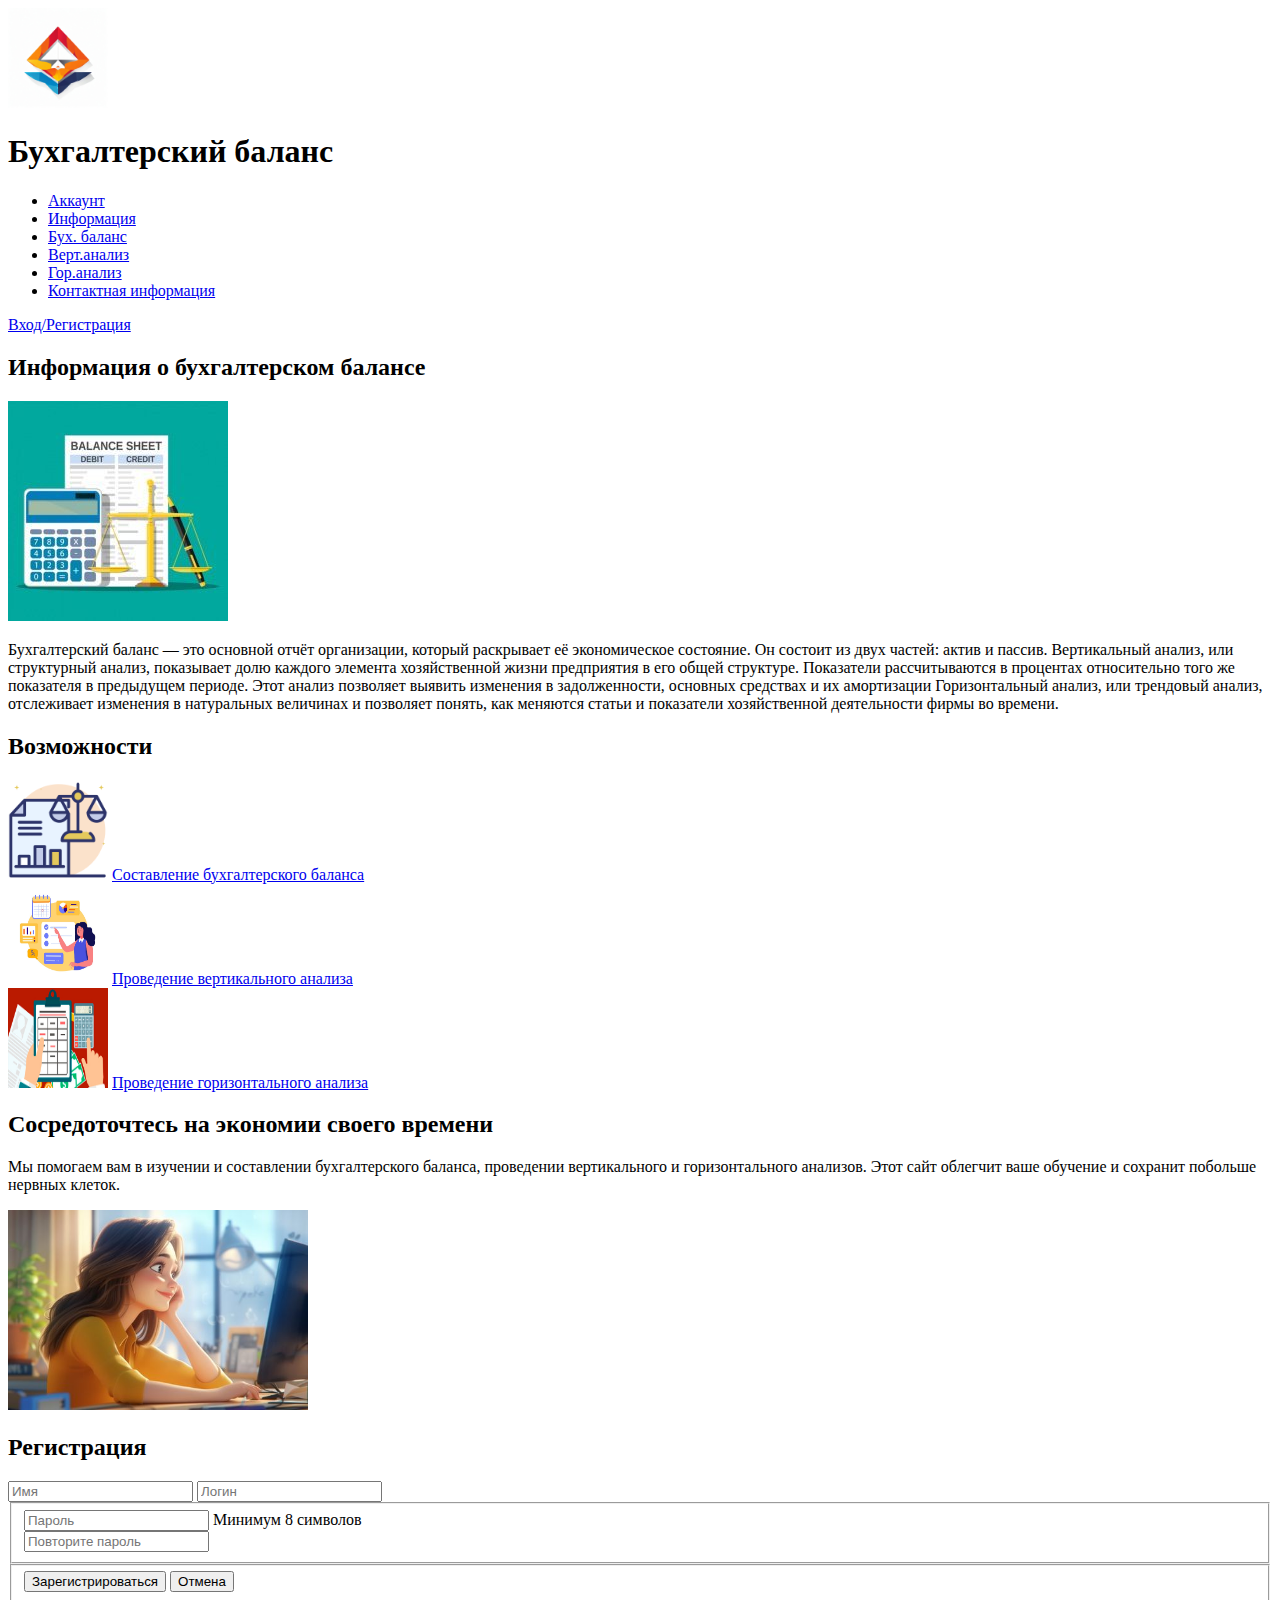
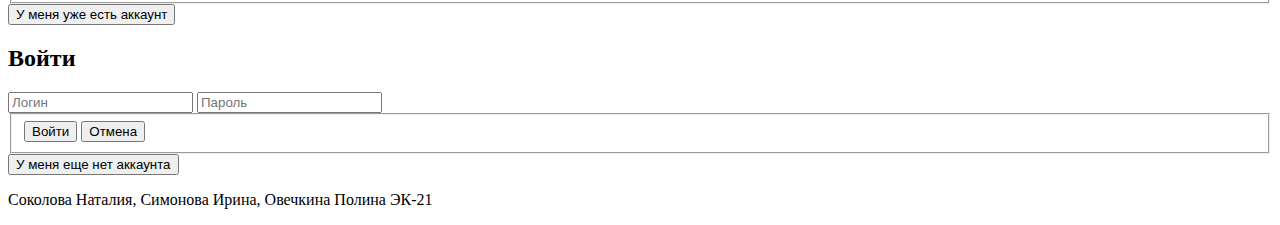
<file: project2-main/index.html>
<!DOCTYPE html>
<html lang="ru">

<head>
    <meta charset="UTF-8">
    <meta name="viewport" content="width=device-width, initial-scale=1.0">
    <title>Бухгалтерский баланс</title>
</head>

<body>
    <header>
        <img src="images/logo.jpg" alt="" width="100">
        <h1 class="header__title" href="index.html">Бухгалтерский баланс</h1>
        <nav>
            <ul>
                <li class="header_item"><a class="header_item-link" href="#">Аккаунт</a> </li>
                <li class="header_item"><a class="header_item-link" href="#">Информация</a> </li>
                <li class="header_item"><a class="header_item-link" href="balance_sheet.html">Бух. баланс</a> </li>
                <li class="header_item"><a class="header_item-link" href="vertical_analysis.html">Верт.анализ</a> </li>
                <li class="header_item"><a class="header_item-link" href="horizontal_analysis.html">Гор.анализ</a> </li>
                <li class="header_item"><a class="header_item-link" href="#">Контактная информация</a>  </li>
            </ul>
        </nav>
        <a class="header_login-text" href="#">Вход/Регистрация</a>
    </header>
    <main class="main">
        <section class="section promo">
            <h2 class="promo_title section_title">Информация о бухгалтерском балансе</h2>
            <img class="promo images" src="images/images1.jpg" alt="">
            <p class="section_discription">Бухгалтерский баланс — это основной отчёт организации, который раскрывает её экономическое состояние. Он состоит из двух частей: актив и пассив. Вертикальный анализ, или структурный анализ, показывает долю каждого элемента хозяйственной жизни предприятия в его общей структуре. Показатели рассчитываются в процентах относительно того же показателя в предыдущем периоде. Этот анализ позволяет выявить изменения в задолженности, основных средствах и их амортизации Горизонтальный анализ, или трендовый анализ, отслеживает изменения в натуральных величинах и позволяет понять, как меняются статьи и показатели хозяйственной деятельности фирмы во времени.</p>
        </section>
        <section class="section card">
            <h2 class="section_title">Возможности</h2>
            <li class="card_item">
                <img class="card_icon" src="images/BB.png" alt="Картинка бухгалтерского баланса" width="100" height="100">
                <a class="possibilities_item-link" href="balance_sheet.html">Составление бухгалтерского баланса</a> </li>
            <li class="card_item">
                <img class="card_icon" src="images/VA.jpg" alt="Картинка вертикальный анализ" width="100" height="100">
                <a class="possibilities_item-link" href="vertical_analysis.html">Проведение вертикального анализа</a> </li>
            <li class="card_item">
                <img class="card_icon" src="images/GA.jpg" alt="Картинка горизонтального анализа" width="100" height="100">
                <a class="possibilities_item-link" href="horizontal_analysis.html">Проведение горизонтального анализа</a> </li>
        </section>
        <section class="section savings">
            <h2 class="section_title">Сосредоточтесь на экономии своего времени</h2>
            <p class="section_discription">Мы помогаем вам в изучении и составлении бухгалтерского баланса, проведении вертикального и горизонтального анализов. Этот сайт облегчит ваше обучение и сохранит побольше нервных клеток.</p>
            <img class="savings_icon" src="images/woman.jpg" alt="" width="300">
        </section>
    </main>
    <footer>
        <!--/ Форма "Войдите в профиль" -->
        <!-- Форма "Регистрация" -->
        <section class="popup">
            <h2 class="popup__title">Регистрация</h2>
            <form class="popup__form form" action="/" method="post">
                <input class="form__field" type="text" name="name" placeholder="Имя" required>
                <input class="form__field" type="email" name="email" placeholder="Логин" required>
                <fieldset class="form__fieldset">
                    <div class="form__field-block">
                        <input class="form__field" type="password" name="password" placeholder="Пароль" required>
                        <span>Минимум 8 символов</span>
                    </div>
                    <input class="form__field" type="password" name="repeat-password" placeholder="Повторите пароль"
                        required>
                </fieldset>
                <fieldset class="form__buttons">
                    <button class="button button--accent" type="submit">Зарегистрироваться</button>
                    <button class="button" type="button">Отмена</button>
                </fieldset>
                <button class="button button--link" type="button">У меня уже есть аккаунт</button>
            </form>
        </section>
        <!--/ Форма "Регистрация" -->
        <!-- Форма "Войти" -->
        <section class="section popup">
            <h2 class="popup__title">Войти</h2>
            <form class="popup__form form" action="/" method="post">
                <input class="form__field" type="email" name="email" placeholder="Логин" required>
                <input class="form__field" type="password" name="password" placeholder="Пароль" required>
                <fieldset class="form__buttons">
                    <button class="button button--accent" type="submit">Войти</button>
                    <button class="button" type="button">Отмена</button>
                </fieldset>
                <button class="button button--link" type="button">У меня еще нет аккаунта</button>
            </form>
        </section>
        <!--/ Форма "Войти" -->
    </div>
    <!--/ Формы -->
</body>
        <p>Соколова Наталия, Симонова Ирина, Овечкина Полина ЭК-21</p>
    </footer>

</body>

</html>
</file>
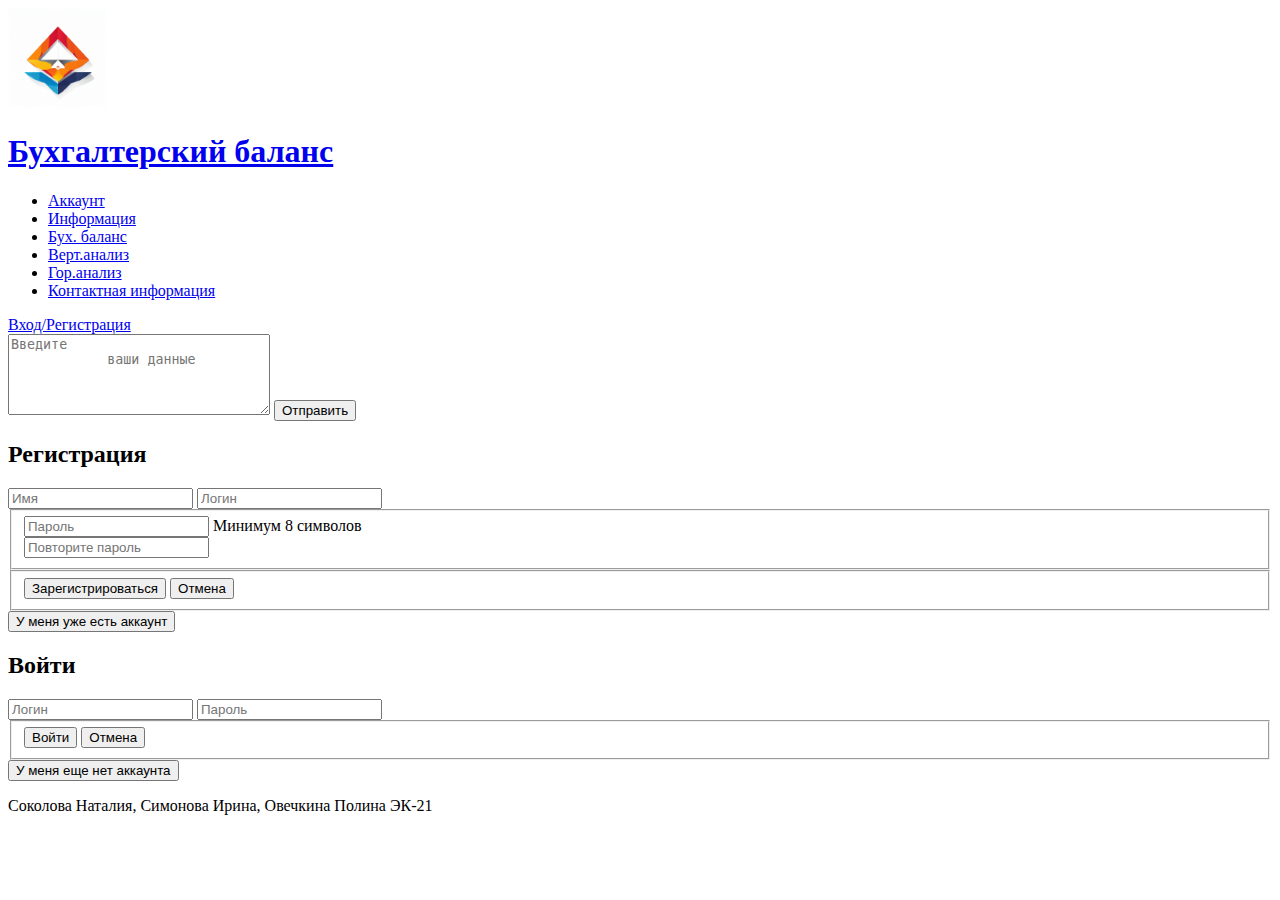
<file: balance_sheet.html>
<!DOCTYPE html>
<html lang="ru">

<head>
    <meta charset="UTF-8">
    <meta name="viewport" content="width=device-width, initial-scale=1.0">
    <title>Бухгалтерский баланс</title>
</head>

<body>
    <header>
        <img src="images/logo.jpg" alt="" width="100">
        <a href="index.html"> <h1 class="header__title">Бухгалтерский баланс</h1></a>
        <nav>
            <ul>
                <li class="header_item"><a class="header_item-link" href="#">Аккаунт</a> </li>
                <li class="header_item"><a class="header_item-link" href="#">Информация</a> </li>
                <li class="header_item"><a class="header_item-link" href="#">Бух. баланс</a> </li>
                <li class="header_item"><a class="header_item-link" href="#">Верт.анализ</a> </li>
                <li class="header_item"><a class="header_item-link" href="#">Гор.анализ</a> </li>
                <li class="header_item"><a class="header_item-link" href="#">Контактная информация</a>  </li>
            </ul>
        </nav>
        <a class="header_login-text" href="#">Вход/Регистрация</a>
    </header>
    <main>
        <form action="/submit" method="post">
            <!-- Элементы формы -->
            <textarea name="message" rows="5" cols="30" placeholder="Введите
            ваши данные"></textarea>
            <input type="submit" value="Отправить">
        </form>
        
    </main>
    <footer>
        <!--/ Форма "Войдите в профиль" -->
        <!-- Форма "Регистрация" -->
        <section class="popup">
            <h2 class="popup__title">Регистрация</h2>
            <form class="popup__form form" action="/" method="post">
                <input class="form__field" type="text" name="name" placeholder="Имя" required>
                <input class="form__field" type="email" name="email" placeholder="Логин" required>
                <fieldset class="form__fieldset">
                    <div class="form__field-block">
                        <input class="form__field" type="password" name="password" placeholder="Пароль" required>
                        <span>Минимум 8 символов</span>
                    </div>
                    <input class="form__field" type="password" name="repeat-password" placeholder="Повторите пароль"
                        required>
                </fieldset>
                <fieldset class="form__buttons">
                    <button class="button button--accent" type="submit">Зарегистрироваться</button>
                    <button class="button" type="button">Отмена</button>
                </fieldset>
                <button class="button button--link" type="button">У меня уже есть аккаунт</button>
            </form>
        </section>
        <!--/ Форма "Регистрация" -->
        <!-- Форма "Войти" -->
        <section class="section popup">
            <h2 class="popup__title">Войти</h2>
            <form class="popup__form form" action="/" method="post">
                <input class="form__field" type="email" name="email" placeholder="Логин" required>
                <input class="form__field" type="password" name="password" placeholder="Пароль" required>
                <fieldset class="form__buttons">
                    <button class="button button--accent" type="submit">Войти</button>
                    <button class="button" type="button">Отмена</button>
                </fieldset>
                <button class="button button--link" type="button">У меня еще нет аккаунта</button>
            </form>
        </section>
        <!--/ Форма "Войти" -->
    </div>
    <!--/ Формы -->
</body>
        <p>Соколова Наталия, Симонова Ирина, Овечкина Полина ЭК-21</p>
    </footer>

</body>

</html>
</file>
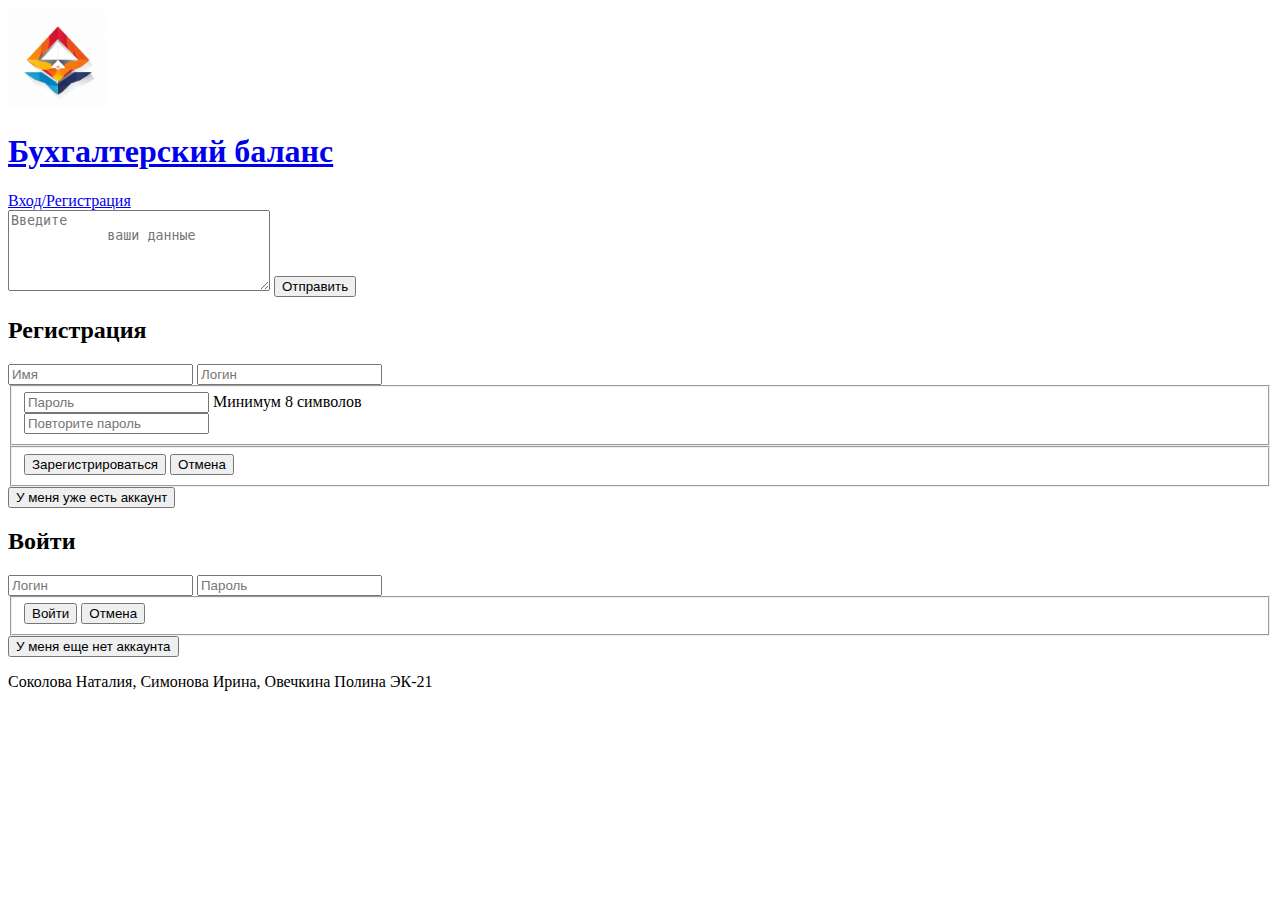
<file: horizontal_analysis.html>
<!DOCTYPE html>
<html lang="ru">

<head>
    <meta charset="UTF-8">
    <meta name="viewport" content="width=device-width, initial-scale=1.0">
    <title>Бухгалтерский баланс</title>
</head>

<body>
    <header>
        <img src="images/logo.jpg" alt="" width="100">
       <a href="index.html"> <h1 class="header__title">Бухгалтерский баланс</h1></a>
        <a class="header_login-text" href="#">Вход/Регистрация</a>
    </header>
    <main>
        <form action="/submit" method="post">
            <!-- Элементы формы -->
            <textarea name="message" rows="5" cols="30" placeholder="Введите
            ваши данные"></textarea>
            <input type="submit" value="Отправить">
        </form>
    </main>
    <footer>
        <!--/ Форма "Войдите в профиль" -->
        <!-- Форма "Регистрация" -->
        <section class="popup">
            <h2 class="popup__title">Регистрация</h2>
            <form class="popup__form form" action="/" method="post">
                <input class="form__field" type="text" name="name" placeholder="Имя" required>
                <input class="form__field" type="email" name="email" placeholder="Логин" required>
                <fieldset class="form__fieldset">
                    <div class="form__field-block">
                        <input class="form__field" type="password" name="password" placeholder="Пароль" required>
                        <span>Минимум 8 символов</span>
                    </div>
                    <input class="form__field" type="password" name="repeat-password" placeholder="Повторите пароль"
                        required>
                </fieldset>
                <fieldset class="form__buttons">
                    <button class="button button--accent" type="submit">Зарегистрироваться</button>
                    <button class="button" type="button">Отмена</button>
                </fieldset>
                <button class="button button--link" type="button">У меня уже есть аккаунт</button>
            </form>
        </section>
        <!--/ Форма "Регистрация" -->
        <!-- Форма "Войти" -->
        <section class="section popup">
            <h2 class="popup__title">Войти</h2>
            <form class="popup__form form" action="/" method="post">
                <input class="form__field" type="email" name="email" placeholder="Логин" required>
                <input class="form__field" type="password" name="password" placeholder="Пароль" required>
                <fieldset class="form__buttons">
                    <button class="button button--accent" type="submit">Войти</button>
                    <button class="button" type="button">Отмена</button>
                </fieldset>
                <button class="button button--link" type="button">У меня еще нет аккаунта</button>
            </form>
        </section>
        <!--/ Форма "Войти" -->
    </div>
    <!--/ Формы -->
</body>
        <p>Соколова Наталия, Симонова Ирина, Овечкина Полина ЭК-21</p>
    </footer>

</body>

</html>
</file>
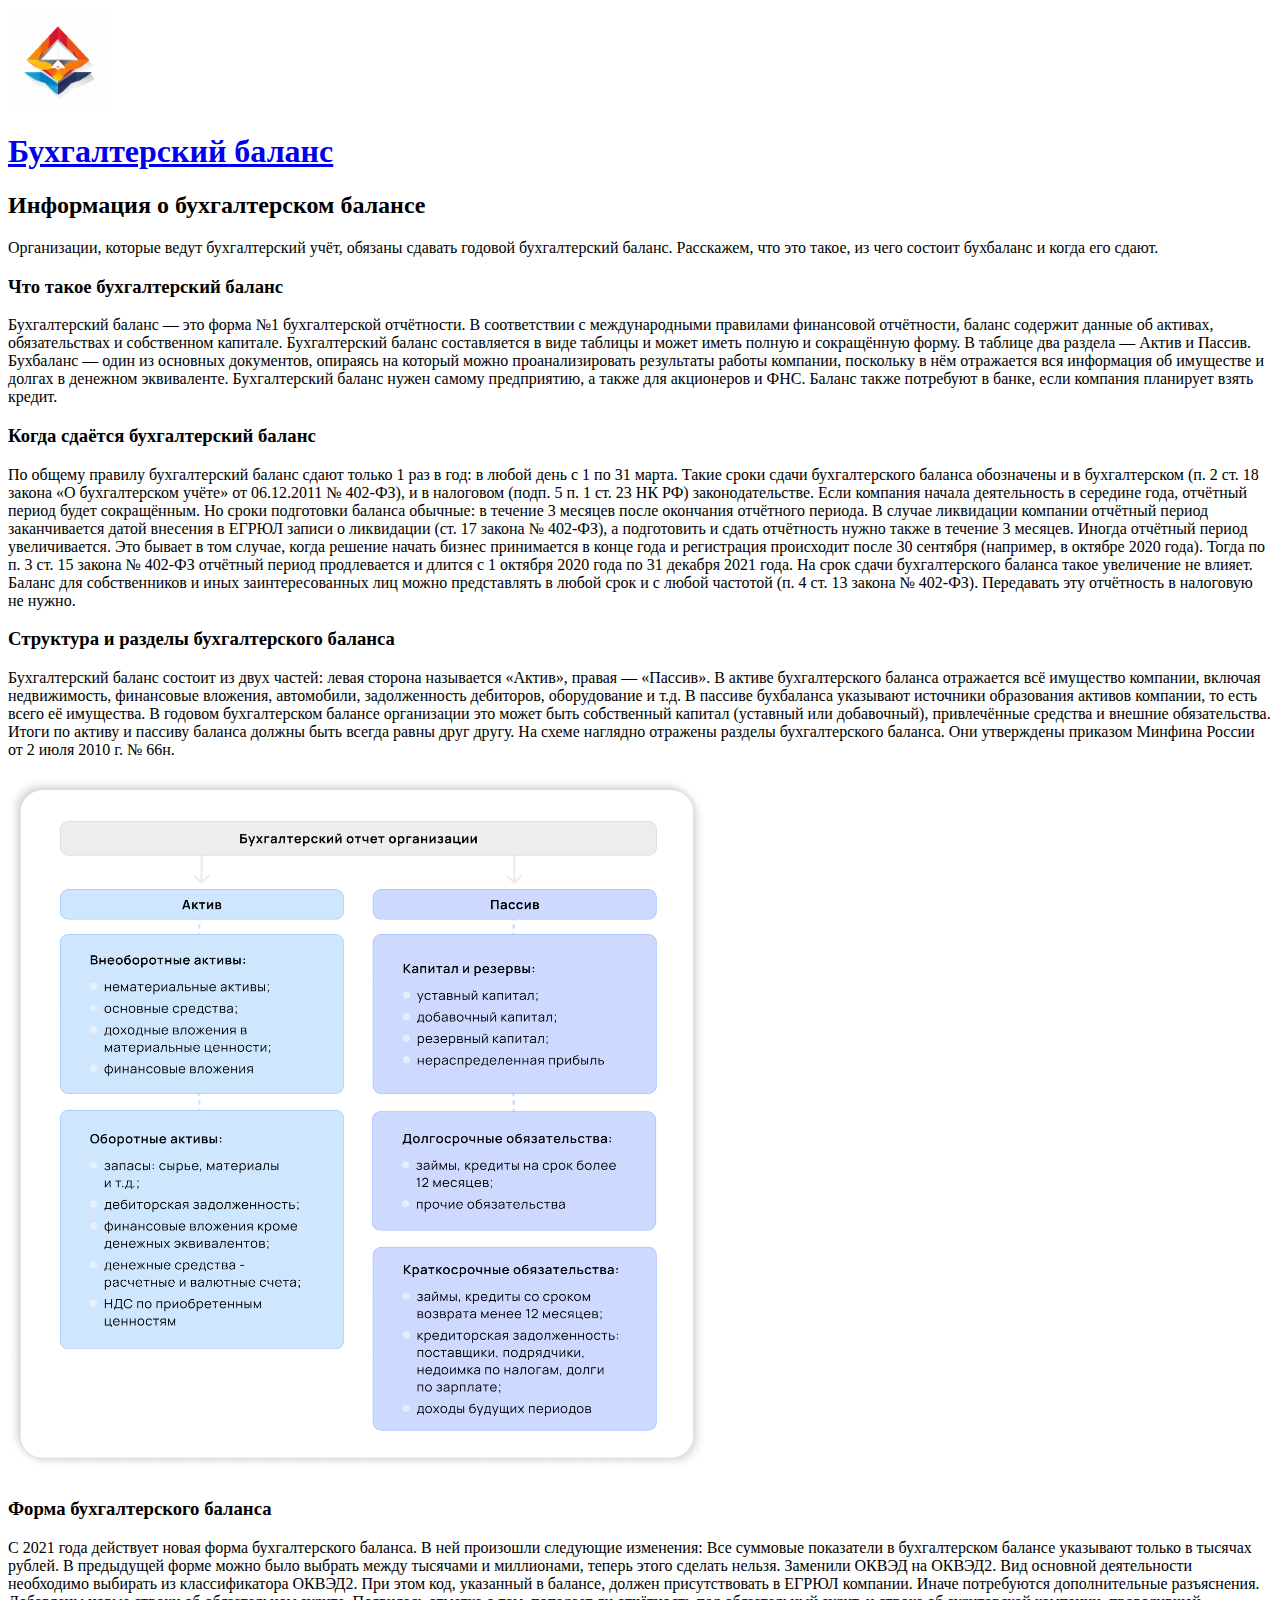
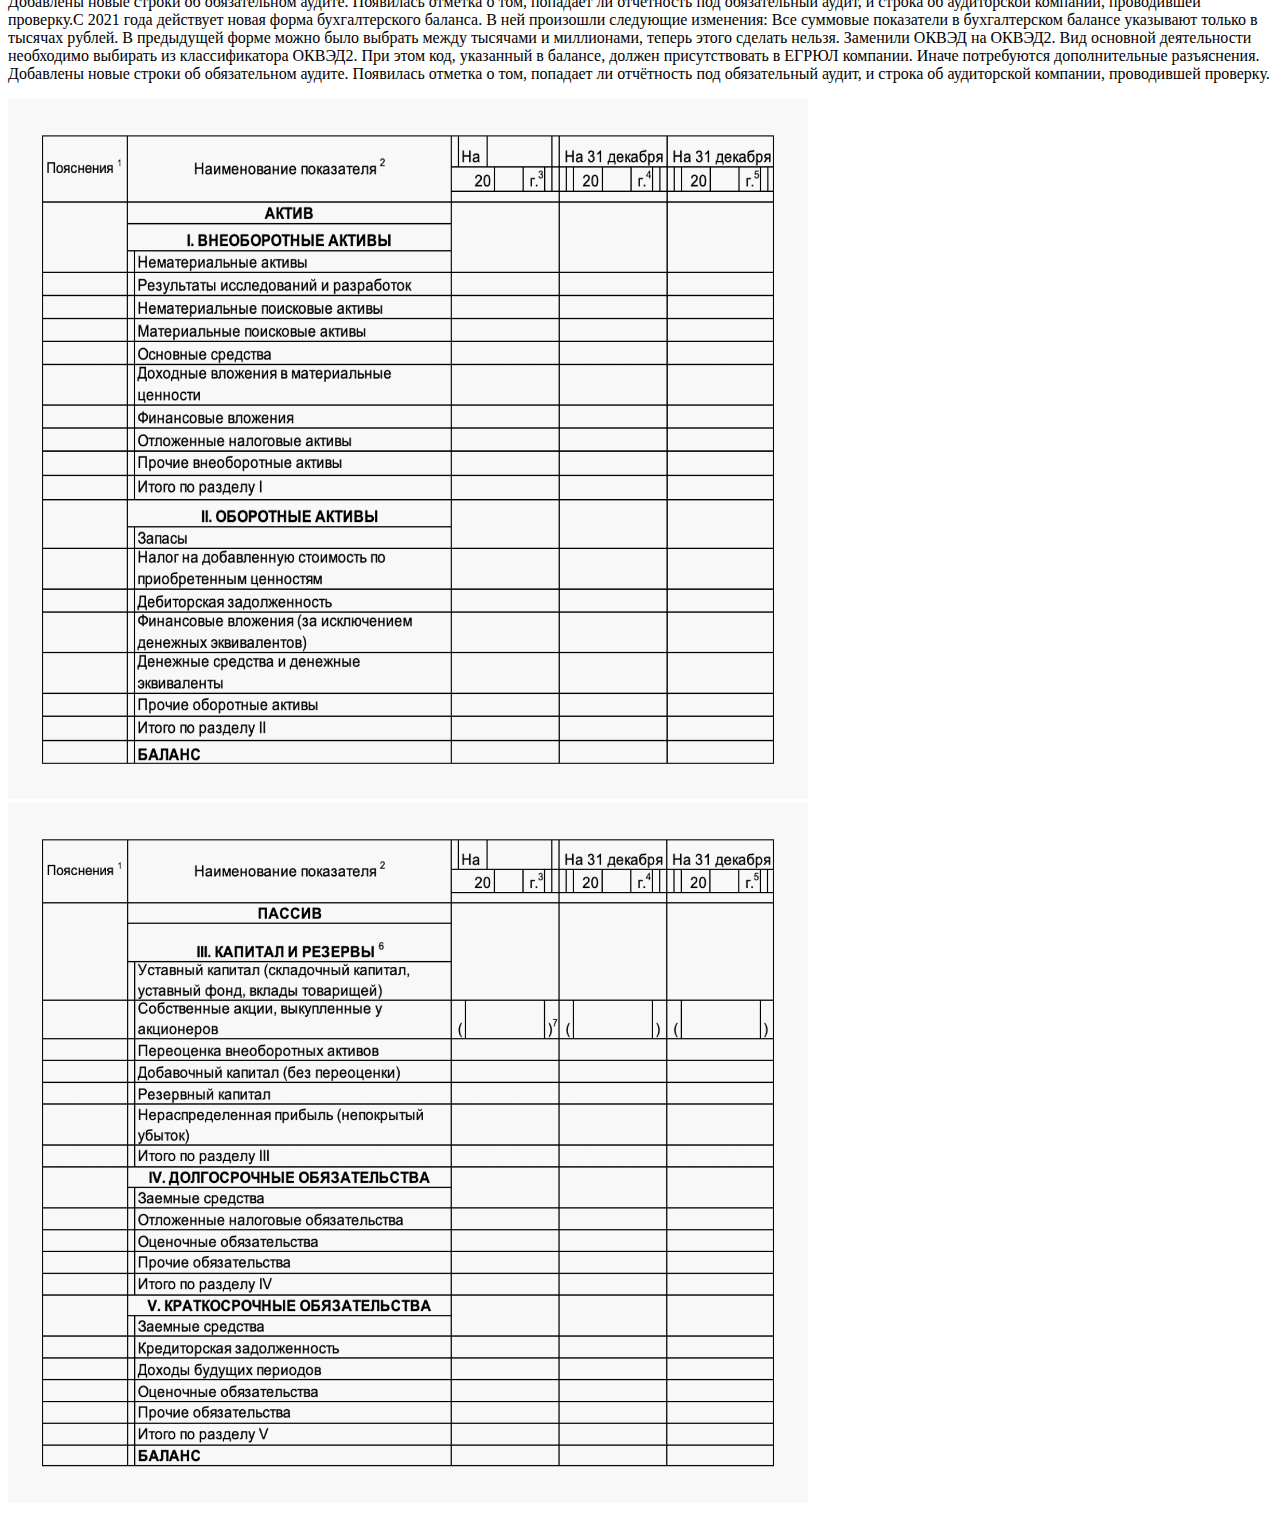
<file: information.html>
<!DOCTYPE html>
<html lang="ru">

<head>
    <meta charset="UTF-8">
    <meta name="viewport" content="width=device-width, initial-scale=1.0">
    <title>Бухгалтерский баланс</title>
</head>

<body>
    <header>
        <img src="images/logo.jpg" alt="" width="100">
        <a href="index.html"> <h1 class="header__title">Бухгалтерский баланс</h1></a>
 </header>
<main class="main">
        <section class="section promo">
            <h2 class="promo_title section_title">Информация о бухгалтерском балансе</h2>
            <p class="section_discription"> Организации, которые ведут бухгалтерский учёт, обязаны сдавать годовой бухгалтерский баланс. Расскажем, что это такое, из чего состоит бухбаланс и когда его сдают.</p>
            <h3 class="section_title">Что такое бухгалтерский баланс</h3>
            <p class="section_discription">Бухгалтерский баланс — это форма №1 бухгалтерской отчётности. В соответствии с международными правилами финансовой отчётности, баланс содержит данные об активах, обязательствах и собственном капитале. Бухгалтерский баланс составляется в виде таблицы и может иметь полную и сокращённую форму. В таблице два раздела — Актив и Пассив.

                Бухбаланс — один из основных документов, опираясь на который можно проанализировать результаты работы компании, поскольку в нём отражается вся информация об имуществе и долгах в денежном эквиваленте.
                
                Бухгалтерский баланс нужен самому предприятию, а также для акционеров и ФНС. Баланс также потребуют в банке, если компания планирует взять кредит.</p>
             <h3 class="section_title"> Когда сдаётся бухгалтерский баланс</h3>
             <p class="section_discription"> По общему правилу бухгалтерский баланс сдают только 1 раз в год: в любой день с 1 по 31 марта. Такие сроки сдачи бухгалтерского баланса обозначены и в бухгалтерском (п. 2 ст. 18 закона «О бухгалтерском учёте» от 06.12.2011 № 402-ФЗ), и в налоговом (подп. 5 п. 1 ст. 23 НК РФ) законодательстве.

                Если компания начала деятельность в середине года, отчётный период будет сокращённым. Но сроки подготовки баланса обычные: в течение 3 месяцев после окончания отчётного периода.
                
                В случае ликвидации компании отчётный период заканчивается датой внесения в ЕГРЮЛ записи о ликвидации (ст. 17 закона № 402-ФЗ), а подготовить и сдать отчётность нужно также в течение 3 месяцев.
                
                Иногда отчётный период увеличивается. Это бывает в том случае, когда решение начать бизнес принимается в конце года и регистрация происходит после 30 сентября (например, в октябре 2020 года). Тогда по п. 3 ст. 15 закона № 402-ФЗ отчётный период продлевается и длится с 1 октября 2020 года по 31 декабря 2021 года. На срок сдачи бухгалтерского баланса такое увеличение не влияет.
                
                Баланс для собственников и иных заинтересованных лиц можно представлять в любой срок и с любой частотой (п. 4 ст. 13 закона № 402-ФЗ). Передавать эту отчётность в налоговую не нужно.</p>
            <h3 class="section_title">Структура и разделы бухгалтерского баланса</h3>
            <p class="section_discription"> Бухгалтерский баланс состоит из двух частей: левая сторона называется «Актив», правая — «Пассив». В активе бухгалтерского баланса отражается всё имущество компании, включая недвижимость, финансовые вложения, автомобили, задолженность дебиторов, оборудование и т.д.

                В пассиве бухбаланса указывают источники образования активов компании, то есть всего её имущества. В годовом бухгалтерском балансе организации это может быть собственный капитал (уставный или добавочный), привлечённые средства и внешние обязательства.
                
                Итоги по активу и пассиву баланса должны быть всегда равны друг другу.
                
                На схеме наглядно отражены разделы бухгалтерского баланса. Они утверждены приказом Минфина России от 2 июля 2010 г. № 66н.</p>
            <img class="card_icon" src="images/AP.png" alt="Актив и пассив" width="700" height="700">
            <h3 class="section_title">Форма бухгалтерского баланса</h3>
            <p class="section_discription">С 2021 года действует новая форма бухгалтерского баланса. В ней произошли следующие изменения:

                Все суммовые показатели в бухгалтерском балансе указывают только в тысячах рублей. В предыдущей форме можно было выбрать между тысячами и миллионами, теперь этого сделать нельзя.
                Заменили ОКВЭД на ОКВЭД2. Вид основной деятельности необходимо выбирать из классификатора ОКВЭД2. При этом код, указанный в балансе, должен присутствовать в ЕГРЮЛ компании. Иначе потребуются дополнительные разъяснения.
                Добавлены новые строки об обязательном аудите. Появилась отметка о том, попадает ли отчётность под обязательный аудит, и строка об аудиторской компании, проводившей проверку.С 2021 года действует новая форма бухгалтерского баланса. В ней произошли следующие изменения:

                Все суммовые показатели в бухгалтерском балансе указывают только в тысячах рублей. В предыдущей форме можно было выбрать между тысячами и миллионами, теперь этого сделать нельзя.
                Заменили ОКВЭД на ОКВЭД2. Вид основной деятельности необходимо выбирать из классификатора ОКВЭД2. При этом код, указанный в балансе, должен присутствовать в ЕГРЮЛ компании. Иначе потребуются дополнительные разъяснения.
                Добавлены новые строки об обязательном аудите. Появилась отметка о том, попадает ли отчётность под обязательный аудит, и строка об аудиторской компании, проводившей проверку.</p>
            <img class="card_icon" src="images/Fopma1.png" alt="Актив и пассив" width="800" height="700">
            <img class="card_icon" src="images/Form.png" alt="Актив и пассив" width="800" height="700">
            
               
                

</main>
</file>
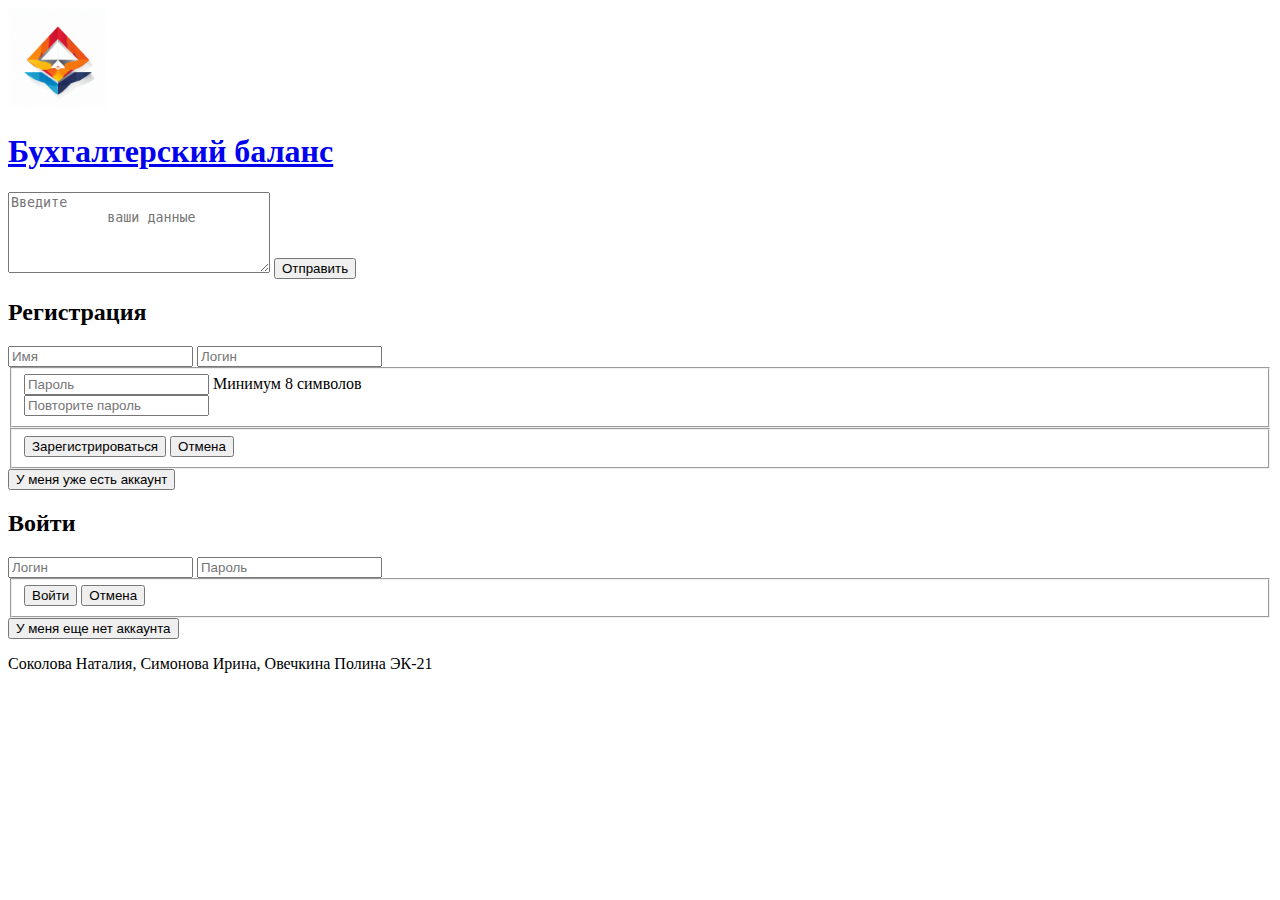
<file: vertical_analysis.html>
<!DOCTYPE html>
<html lang="ru">

<head>
    <meta charset="UTF-8">
    <meta name="viewport" content="width=device-width, initial-scale=1.0">
    <title>Бухгалтерский баланс</title>
</head>

<body>
    <header>
        <img src="images/logo.jpg" alt="" width="100">
        <a href="index.html"> <h1 class="header__title">Бухгалтерский баланс</h1></a>
    </header>
    <main>
        <form action="/submit" method="post">
            <!-- Элементы формы -->
            <textarea name="message" rows="5" cols="30" placeholder="Введите
            ваши данные"></textarea>
            <input type="submit" value="Отправить">
        </form>
    </main>
    <footer>
        <!--/ Форма "Войдите в профиль" -->
        <!-- Форма "Регистрация" -->
        <section class="popup">
            <h2 class="popup__title">Регистрация</h2>
            <form class="popup__form form" action="/" method="post">
                <input class="form__field" type="text" name="name" placeholder="Имя" required>
                <input class="form__field" type="email" name="email" placeholder="Логин" required>
                <fieldset class="form__fieldset">
                    <div class="form__field-block">
                        <input class="form__field" type="password" name="password" placeholder="Пароль" required>
                        <span>Минимум 8 символов</span>
                    </div>
                    <input class="form__field" type="password" name="repeat-password" placeholder="Повторите пароль"
                        required>
                </fieldset>
                <fieldset class="form__buttons">
                    <button class="button button--accent" type="submit">Зарегистрироваться</button>
                    <button class="button" type="button">Отмена</button>
                </fieldset>
                <button class="button button--link" type="button">У меня уже есть аккаунт</button>
            </form>
        </section>
        <!--/ Форма "Регистрация" -->
        <!-- Форма "Войти" -->
        <section class="section popup">
            <h2 class="popup__title">Войти</h2>
            <form class="popup__form form" action="/" method="post">
                <input class="form__field" type="email" name="email" placeholder="Логин" required>
                <input class="form__field" type="password" name="password" placeholder="Пароль" required>
                <fieldset class="form__buttons">
                    <button class="button button--accent" type="submit">Войти</button>
                    <button class="button" type="button">Отмена</button>
                </fieldset>
                <button class="button button--link" type="button">У меня еще нет аккаунта</button>
            </form>
        </section>
        <!--/ Форма "Войти" -->
    </div>
    <!--/ Формы -->
</body>
        <p>Соколова Наталия, Симонова Ирина, Овечкина Полина ЭК-21</p>
    </footer>

</body>

</html>
</file>
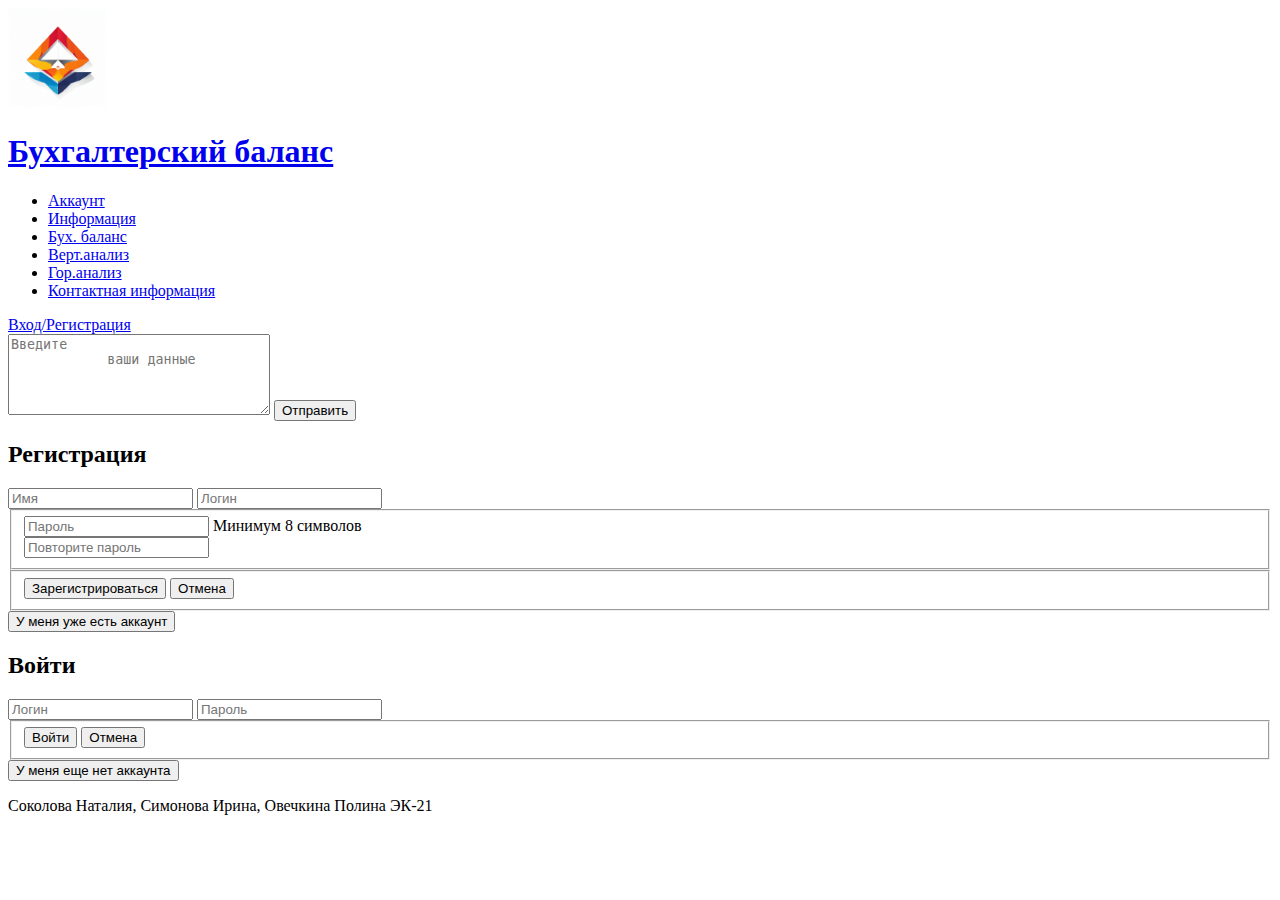
<file: project2-main/horizontal_analysis.html>
<!DOCTYPE html>
<html lang="ru">

<head>
    <meta charset="UTF-8">
    <meta name="viewport" content="width=device-width, initial-scale=1.0">
    <title>Бухгалтерский баланс</title>
</head>

<body>
    <header>
        <img src="images/logo.jpg" alt="" width="100">
       <a href="index.html"> <h1 class="header__title">Бухгалтерский баланс</h1></a>
        <nav>
            <ul>
                <li class="header_item"><a class="header_item-link" href="#">Аккаунт</a> </li>
                <li class="header_item"><a class="header_item-link" href="#">Информация</a> </li>
                <li class="header_item"><a class="header_item-link" href="balance_sheet.html">Бух. баланс</a> </li>
                <li class="header_item"><a class="header_item-link" href="vertical_analysis.html">Верт.анализ</a> </li>
                <li class="header_item"><a class="header_item-link" href="horizontal_analysis.html">Гор.анализ</a> </li>
                <li class="header_item"><a class="header_item-link" href="#">Контактная информация</a>  </li>
            </ul>
        </nav>
        <a class="header_login-text" href="#">Вход/Регистрация</a>
    </header>
    <main>
        <form action="/submit" method="post">
            <!-- Элементы формы -->
            <textarea name="message" rows="5" cols="30" placeholder="Введите
            ваши данные"></textarea>
            <input type="submit" value="Отправить">
        </form>
    </main>
    <footer>
        <!--/ Форма "Войдите в профиль" -->
        <!-- Форма "Регистрация" -->
        <section class="popup">
            <h2 class="popup__title">Регистрация</h2>
            <form class="popup__form form" action="/" method="post">
                <input class="form__field" type="text" name="name" placeholder="Имя" required>
                <input class="form__field" type="email" name="email" placeholder="Логин" required>
                <fieldset class="form__fieldset">
                    <div class="form__field-block">
                        <input class="form__field" type="password" name="password" placeholder="Пароль" required>
                        <span>Минимум 8 символов</span>
                    </div>
                    <input class="form__field" type="password" name="repeat-password" placeholder="Повторите пароль"
                        required>
                </fieldset>
                <fieldset class="form__buttons">
                    <button class="button button--accent" type="submit">Зарегистрироваться</button>
                    <button class="button" type="button">Отмена</button>
                </fieldset>
                <button class="button button--link" type="button">У меня уже есть аккаунт</button>
            </form>
        </section>
        <!--/ Форма "Регистрация" -->
        <!-- Форма "Войти" -->
        <section class="section popup">
            <h2 class="popup__title">Войти</h2>
            <form class="popup__form form" action="/" method="post">
                <input class="form__field" type="email" name="email" placeholder="Логин" required>
                <input class="form__field" type="password" name="password" placeholder="Пароль" required>
                <fieldset class="form__buttons">
                    <button class="button button--accent" type="submit">Войти</button>
                    <button class="button" type="button">Отмена</button>
                </fieldset>
                <button class="button button--link" type="button">У меня еще нет аккаунта</button>
            </form>
        </section>
        <!--/ Форма "Войти" -->
    </div>
    <!--/ Формы -->
</body>
        <p>Соколова Наталия, Симонова Ирина, Овечкина Полина ЭК-21</p>
    </footer>

</body>

</html>
</file>
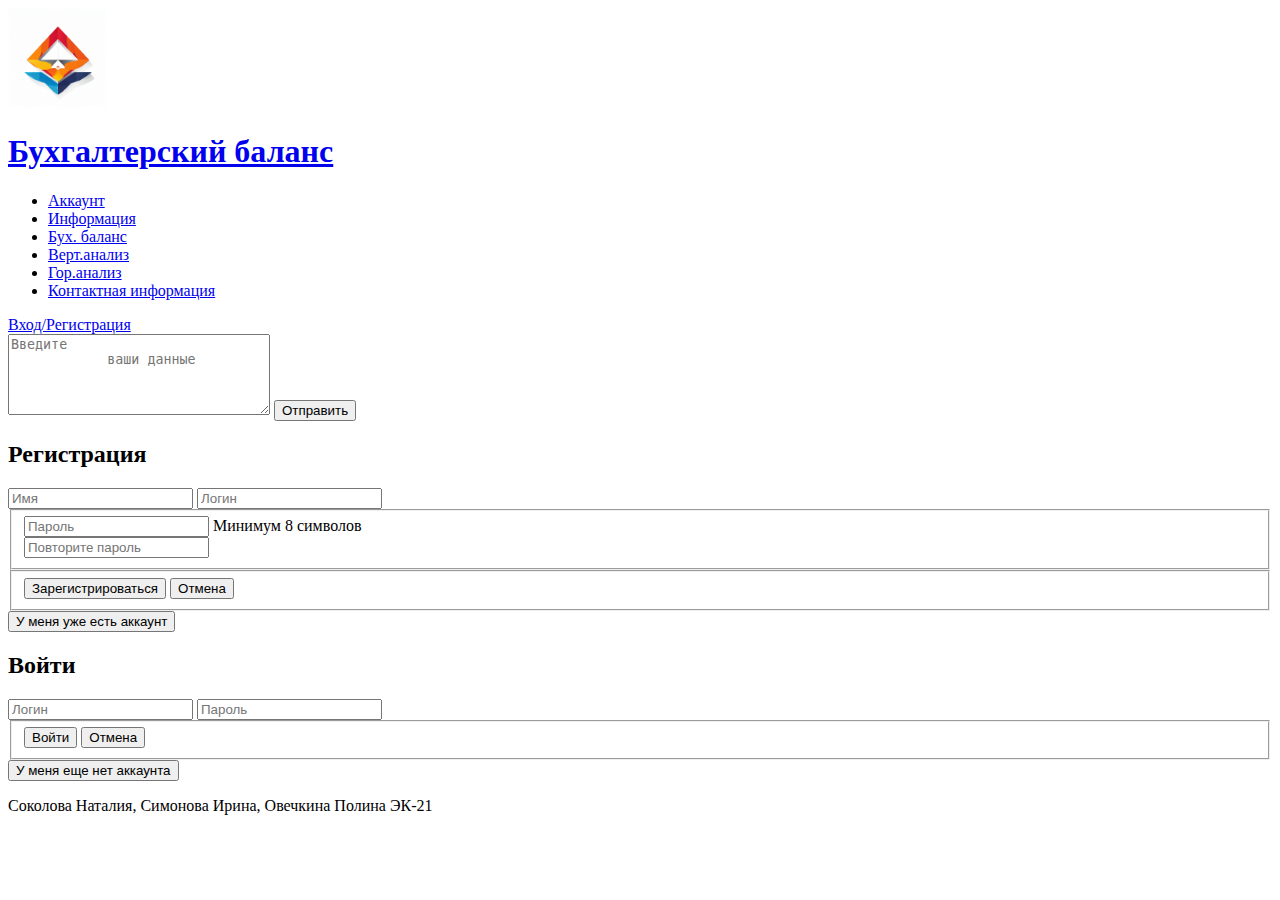
<file: project2-main/vertical_analysis.html>
<!DOCTYPE html>
<html lang="ru">

<head>
    <meta charset="UTF-8">
    <meta name="viewport" content="width=device-width, initial-scale=1.0">
    <title>Бухгалтерский баланс</title>
</head>

<body>
    <header>
        <img src="images/logo.jpg" alt="" width="100">
        <a href="index.html"> <h1 class="header__title">Бухгалтерский баланс</h1></a>
        <nav>
            <ul>
                <li class="header_item"><a class="header_item-link" href="#">Аккаунт</a> </li>
                <li class="header_item"><a class="header_item-link" href="#">Информация</a> </li>
                <li class="header_item"><a class="header_item-link" href="balance_sheet.html">Бух. баланс</a> </li>
                <li class="header_item"><a class="header_item-link" href="vertical_analysis.html">Верт.анализ</a> </li>
                <li class="header_item"><a class="header_item-link" href="horizontal_analysis.html">Гор.анализ</a> </li>
                <li class="header_item"><a class="header_item-link" href="#">Контактная информация</a>  </li>
            </ul>
        </nav>
        <a class="header_login-text" href="#">Вход/Регистрация</a>
    </header>
    <main>
        <form action="/submit" method="post">
            <!-- Элементы формы -->
            <textarea name="message" rows="5" cols="30" placeholder="Введите
            ваши данные"></textarea>
            <input type="submit" value="Отправить">
        </form>
    </main>
    <footer>
        <!--/ Форма "Войдите в профиль" -->
        <!-- Форма "Регистрация" -->
        <section class="popup">
            <h2 class="popup__title">Регистрация</h2>
            <form class="popup__form form" action="/" method="post">
                <input class="form__field" type="text" name="name" placeholder="Имя" required>
                <input class="form__field" type="email" name="email" placeholder="Логин" required>
                <fieldset class="form__fieldset">
                    <div class="form__field-block">
                        <input class="form__field" type="password" name="password" placeholder="Пароль" required>
                        <span>Минимум 8 символов</span>
                    </div>
                    <input class="form__field" type="password" name="repeat-password" placeholder="Повторите пароль"
                        required>
                </fieldset>
                <fieldset class="form__buttons">
                    <button class="button button--accent" type="submit">Зарегистрироваться</button>
                    <button class="button" type="button">Отмена</button>
                </fieldset>
                <button class="button button--link" type="button">У меня уже есть аккаунт</button>
            </form>
        </section>
        <!--/ Форма "Регистрация" -->
        <!-- Форма "Войти" -->
        <section class="section popup">
            <h2 class="popup__title">Войти</h2>
            <form class="popup__form form" action="/" method="post">
                <input class="form__field" type="email" name="email" placeholder="Логин" required>
                <input class="form__field" type="password" name="password" placeholder="Пароль" required>
                <fieldset class="form__buttons">
                    <button class="button button--accent" type="submit">Войти</button>
                    <button class="button" type="button">Отмена</button>
                </fieldset>
                <button class="button button--link" type="button">У меня еще нет аккаунта</button>
            </form>
        </section>
        <!--/ Форма "Войти" -->
    </div>
    <!--/ Формы -->
</body>
        <p>Соколова Наталия, Симонова Ирина, Овечкина Полина ЭК-21</p>
    </footer>

</body>

</html>
</file>
